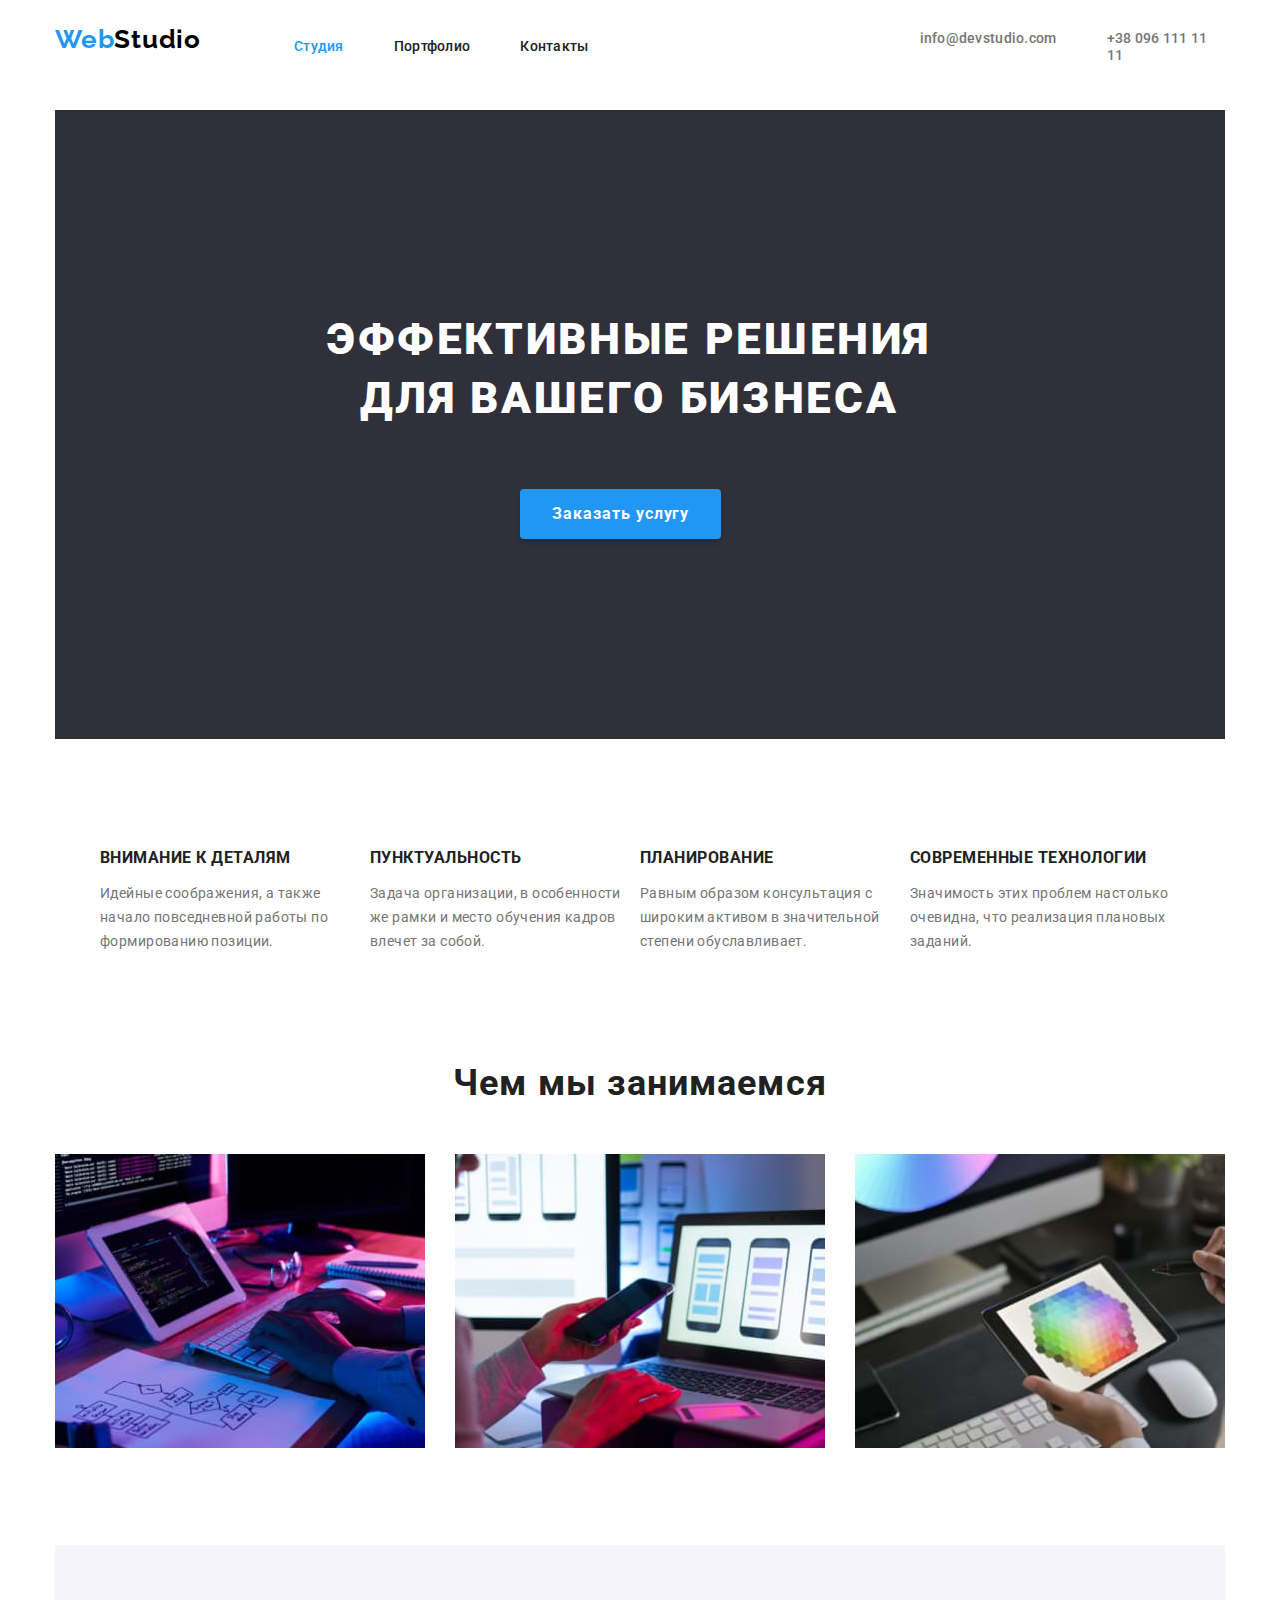
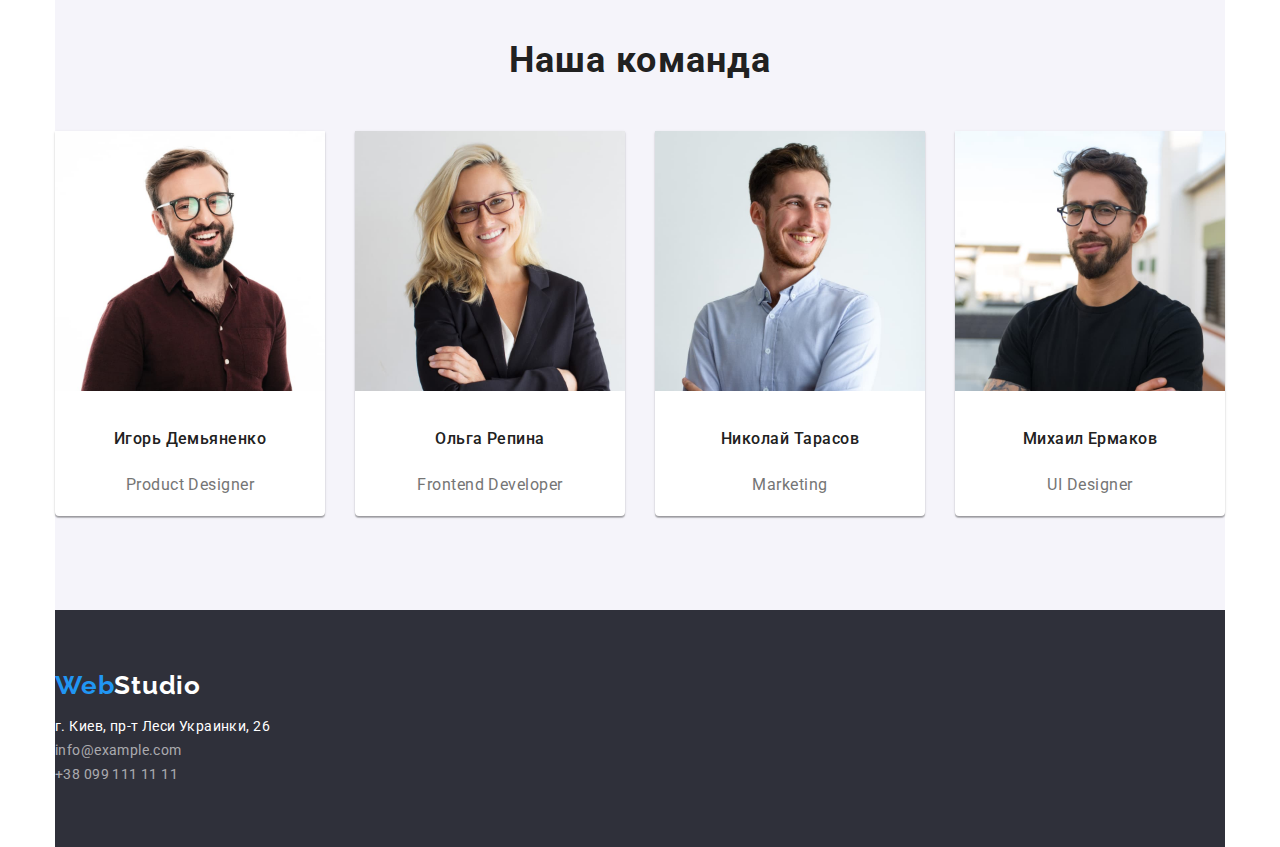
<file: index.html>
<!DOCTYPE html>
<html lang="ru">
  <head>
    <meta charset="UTF-8" />
    <meta http-equiv="X-UA-Compatible" content="IE=edge" />
    <meta name="viewport" content="width=device-width, initial-scale=1.0" />
    <link rel="preconnect" href="https://fonts.googleapis.com" />
    <link rel="preconnect" href="https://fonts.gstatic.com" crossorigin />
    <link
      href="https://fonts.googleapis.com/css2?family=Raleway:wght@700&family=Roboto:wght@400;500;700;900&display=swap"
      rel="stylesheet"
    />
    <link rel="stylesheet" href="./normalize.css" />
    <link rel="stylesheet" href="./css/styles.css" />
    <title>Студия</title>
  </head>
  <body>
    <header class="header">
      <div class="container">
        <a href="./index.html" class="logo">Web<span class="studio">Studio</span></a>
        <nav class="menu">
          <ul class="menu-list list">
            <li class="menu-item"><a href="./index.html" class="menu-link current">Студия</a></li>
            <li class="menu-item"><a href="./portfolio.html" class="menu-link">Портфолио</a></li>
            <li class="menu-item"><a href="#" class="menu-link">Контакты</a></li>
          </ul>
        </nav>
        <ul class="contact list">
          <li>
            <a href="mailto:info@devstudio.com" class="contact-item">info@devstudio.com</a>
          </li>
          <li><a href="tel:+380961111111" class="contact-item">+38 096 111 11 11</a></li>
        </ul>
      </div>
    </header>

    <main>
      <section class="hero container">
        <h1 class="hero-text">Эффективные решения для вашего бизнеса</h1>
        <button type="button" class="hero-button">Заказать услугу</button>
      </section>

      <!--Особенности-->
      <section class="features container">
        <h2 class="visually-hidden">Особенности</h2>
        <ul class="features-list list">
          <li class="features-block">
            <h3 class="features-title">Внимание к деталям</h3>
            <p class="features-text">
              Идейные соображения, а также начало повседневной работы по формированию позиции.
            </p>
          </li>
          <li class="features-block">
            <h3 class="features-title">Пунктуальность</h3>
            <p class="features-text">
              Задача организации, в особенности же рамки и место обучения кадров влечет за собой.
            </p>
          </li>
          <li class="features-block">
            <h3 class="features-title">Планирование</h3>
            <p class="features-text">
              Равным образом консультация с широким активом в значительной степени обуславливает.
            </p>
          </li>
          <li class="features-block">
            <h3 class="features-title">Современные технологии</h3>
            <p class="features-text">
              Значимость этих проблем настолько очевидна, что реализация плановых заданий.
            </p>
          </li>
        </ul>
      </section>

      <!--Виды деятельности-->
      <section class="container">
        <h2 class="secondary-title">Чем мы занимаемся</h2>
        <ul class="function-list list">
          <li class="function-item">
            <img src="./images/typing.jpg" alt="программирование" width="370" />
          </li>
          <li class="function-item">
            <img src="./images/mobile_phone.jpg" alt="разработка_приложений" width="370" />
          </li>
          <li class="function-item">
            <img src="./images/spectr.jpg" alt="дизайн" width="370" />
          </li>
        </ul>
      </section>

      <!--Команда-->
      <section class="team-section container">
        <h2 class="team-title">Наша команда</h2>
        <ul class="team-list list">
          <li class="team-item">
            <img src="./images/IgorD.jpg" alt="Игорь_Демьяненко" width="270" />
            <h3 class="member-title">Игорь Демьяненко</h3>
            <p lang="en" class="member-position">Product Designer</p>
          </li>
          <li class="team-item">
            <img src="./images/OlgaR.jpg" alt="Ольга_Репина" width="270" />
            <h3 class="member-title">Ольга Репина</h3>
            <p lang="en" class="member-position">Frontend Developer</p>
          </li>
          <li class="team-item">
            <img src="./images/NikolayT.jpg" alt="Николай_Тарасов" width="270" />
            <h3 class="member-title">Николай Тарасов</h3>
            <p lang="en" class="member-position">Marketing</p>
          </li>
          <li class="team-item">
            <img src="./images/MichaelE.jpg" alt="Михаил_Ермаков" width="270" />
            <h3 class="member-title">Михаил Ермаков</h3>
            <p lang="en" class="member-position">UI Designer</p>
          </li>
        </ul>
      </section>
    </main>

    <footer class="footer container">
      <div class="footer-block">
        <a href="./index.html" class="logo">Web<span class="footer-studio">Studio</span></a>
        <address class="adress">
          <ul class="list">
            <li>
              <a
                href="https://goo.gl/maps/cvpmodvqqdobvfhe7"
                target="_blank"
                rel="noopener nofollow noreferrer"
                class="adress-text"
                >г. Киев, пр-т Леси Украинки, 26</a
              >
            </li>
            <li><a href="mailto:info@example.com" class="footer-contact">info@example.com</a></li>
            <li><a href="tel:+380991111111" class="footer-contact">+38 099 111 11 11</a></li>
          </ul>
        </address>
      </div>
    </footer>
  </body>
</html>
</file>
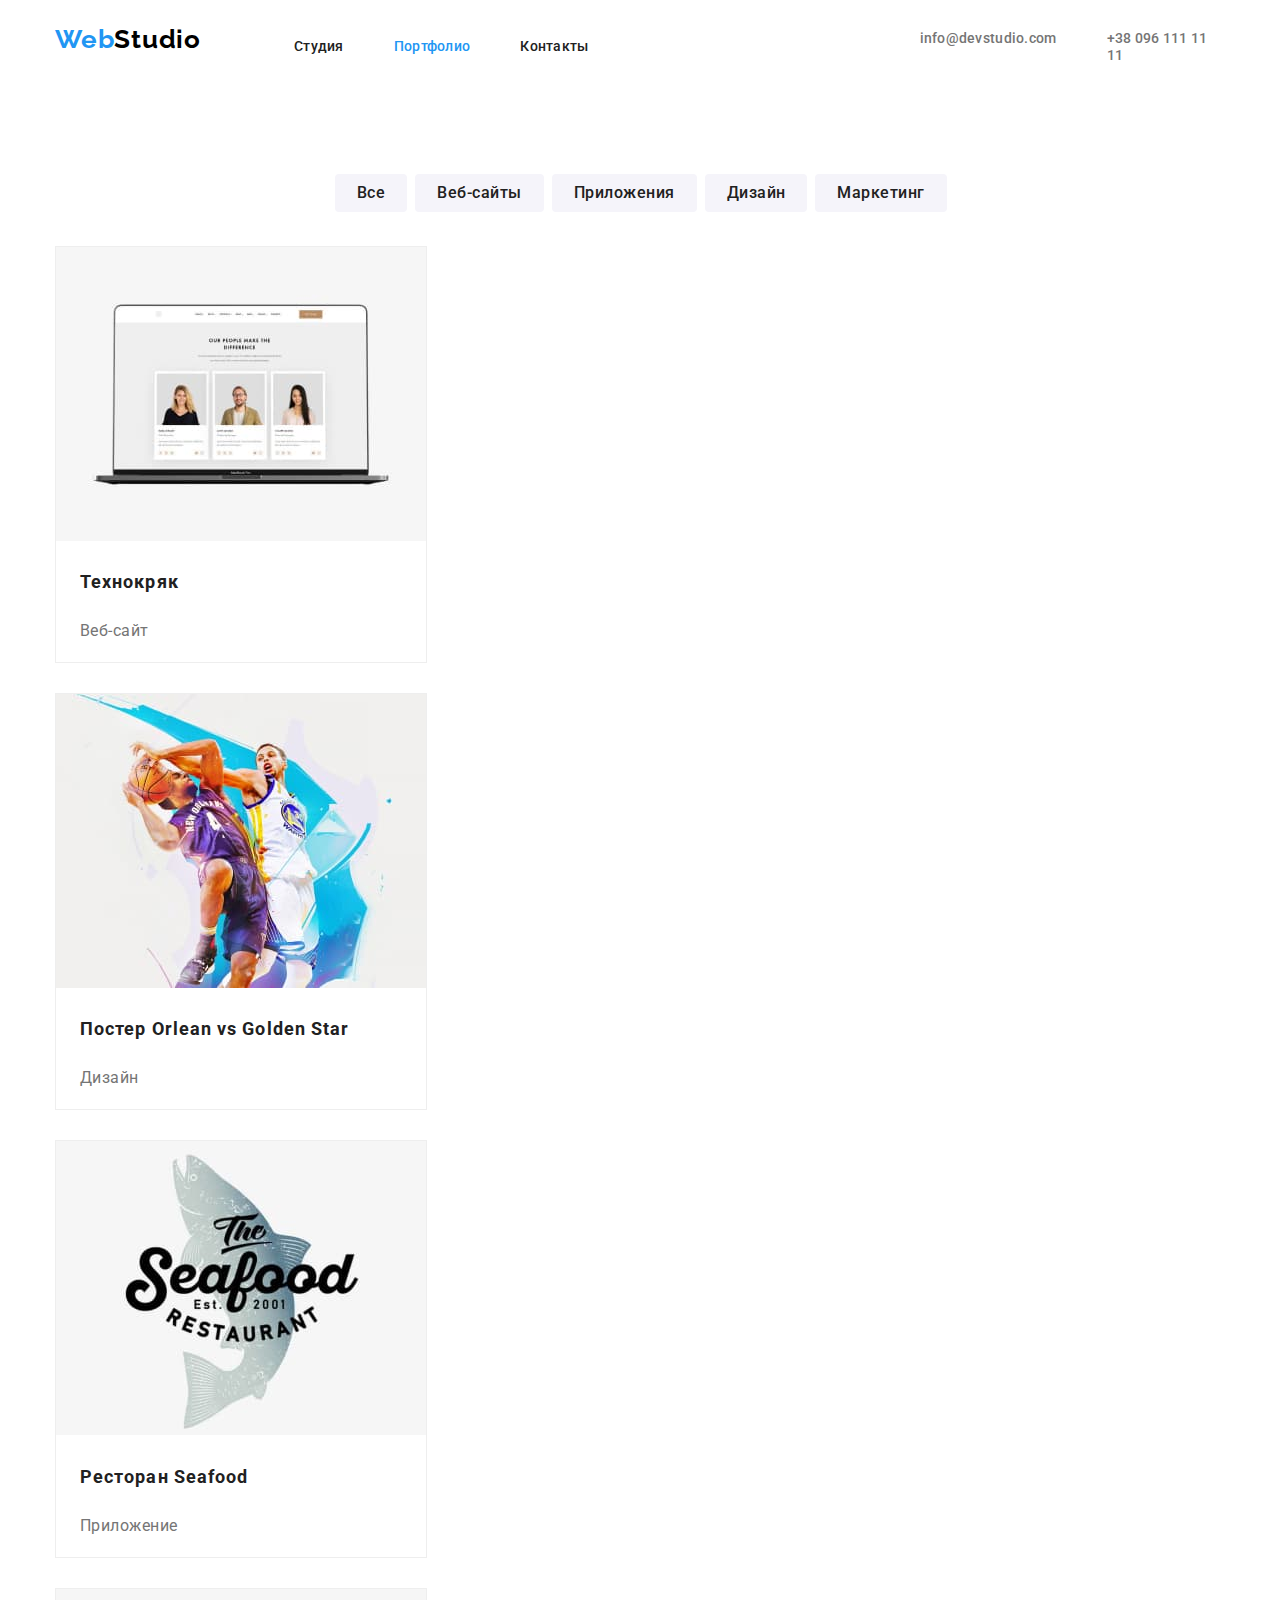
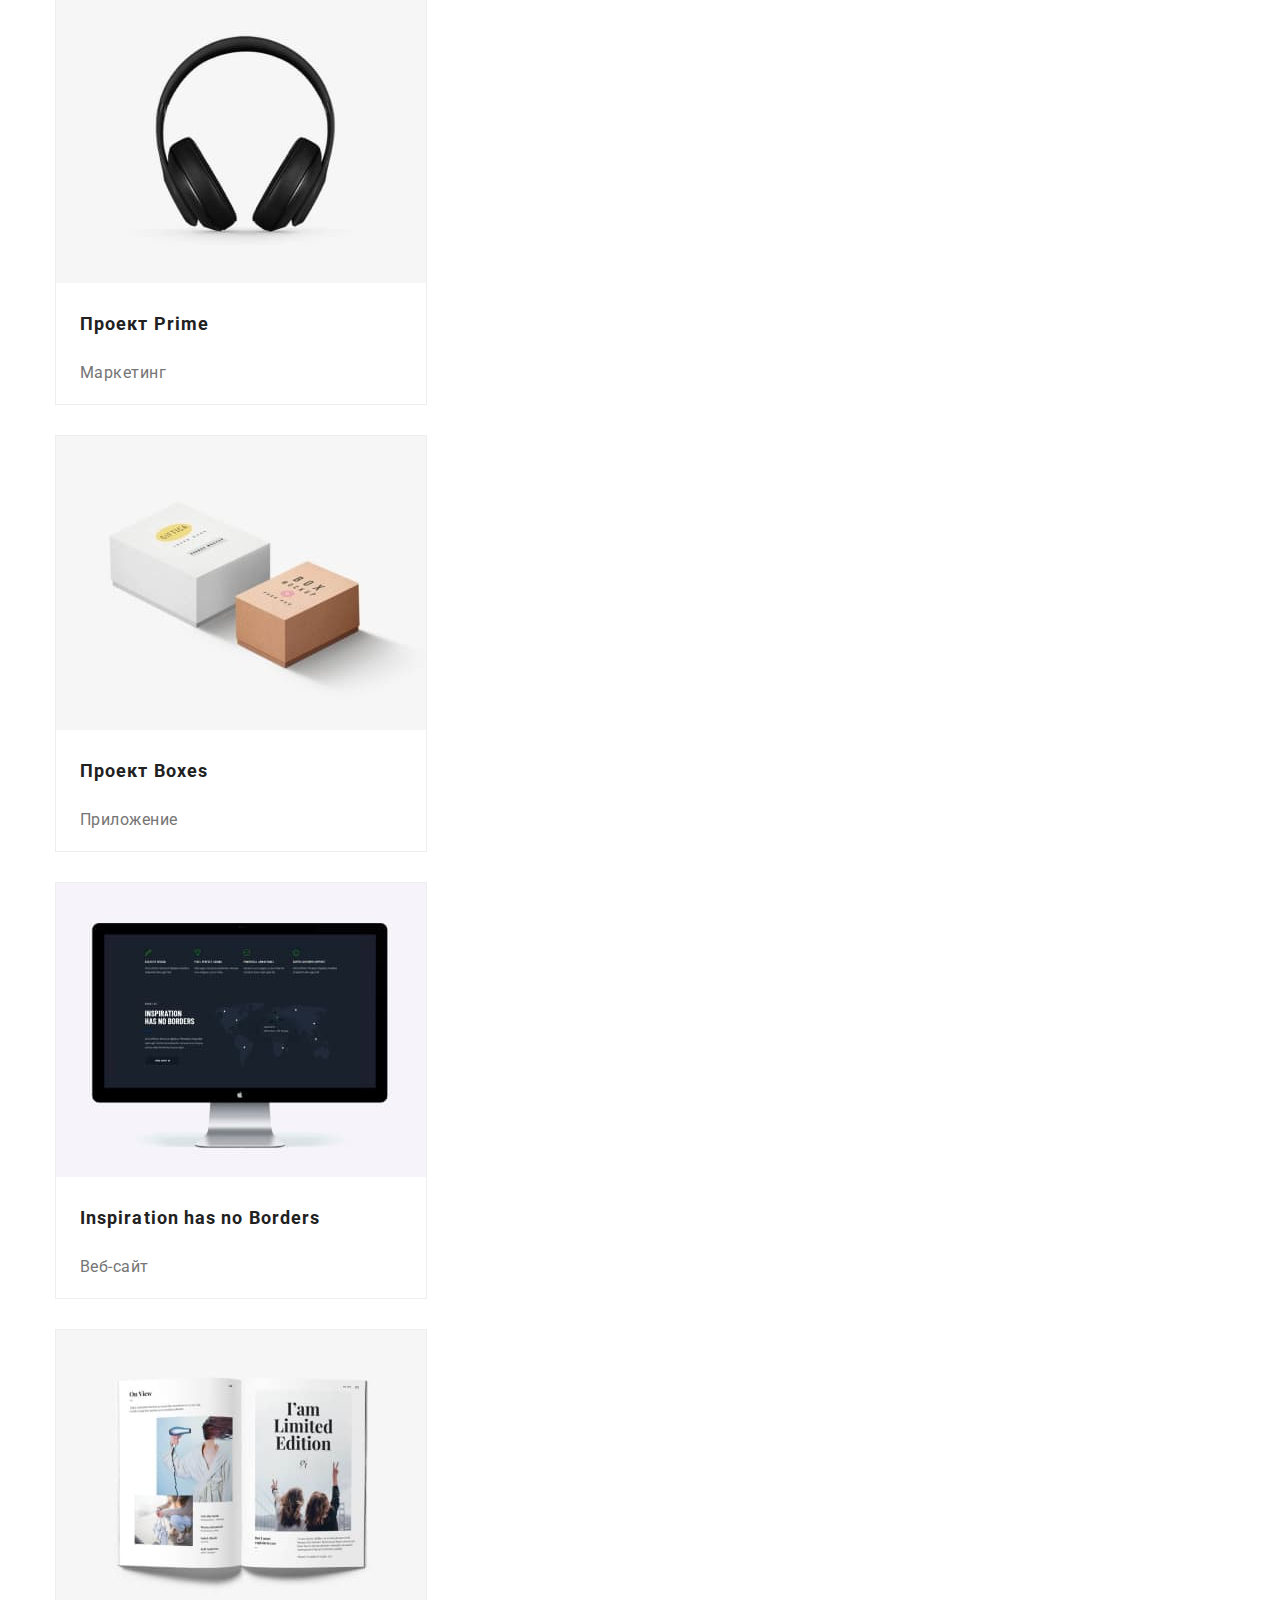
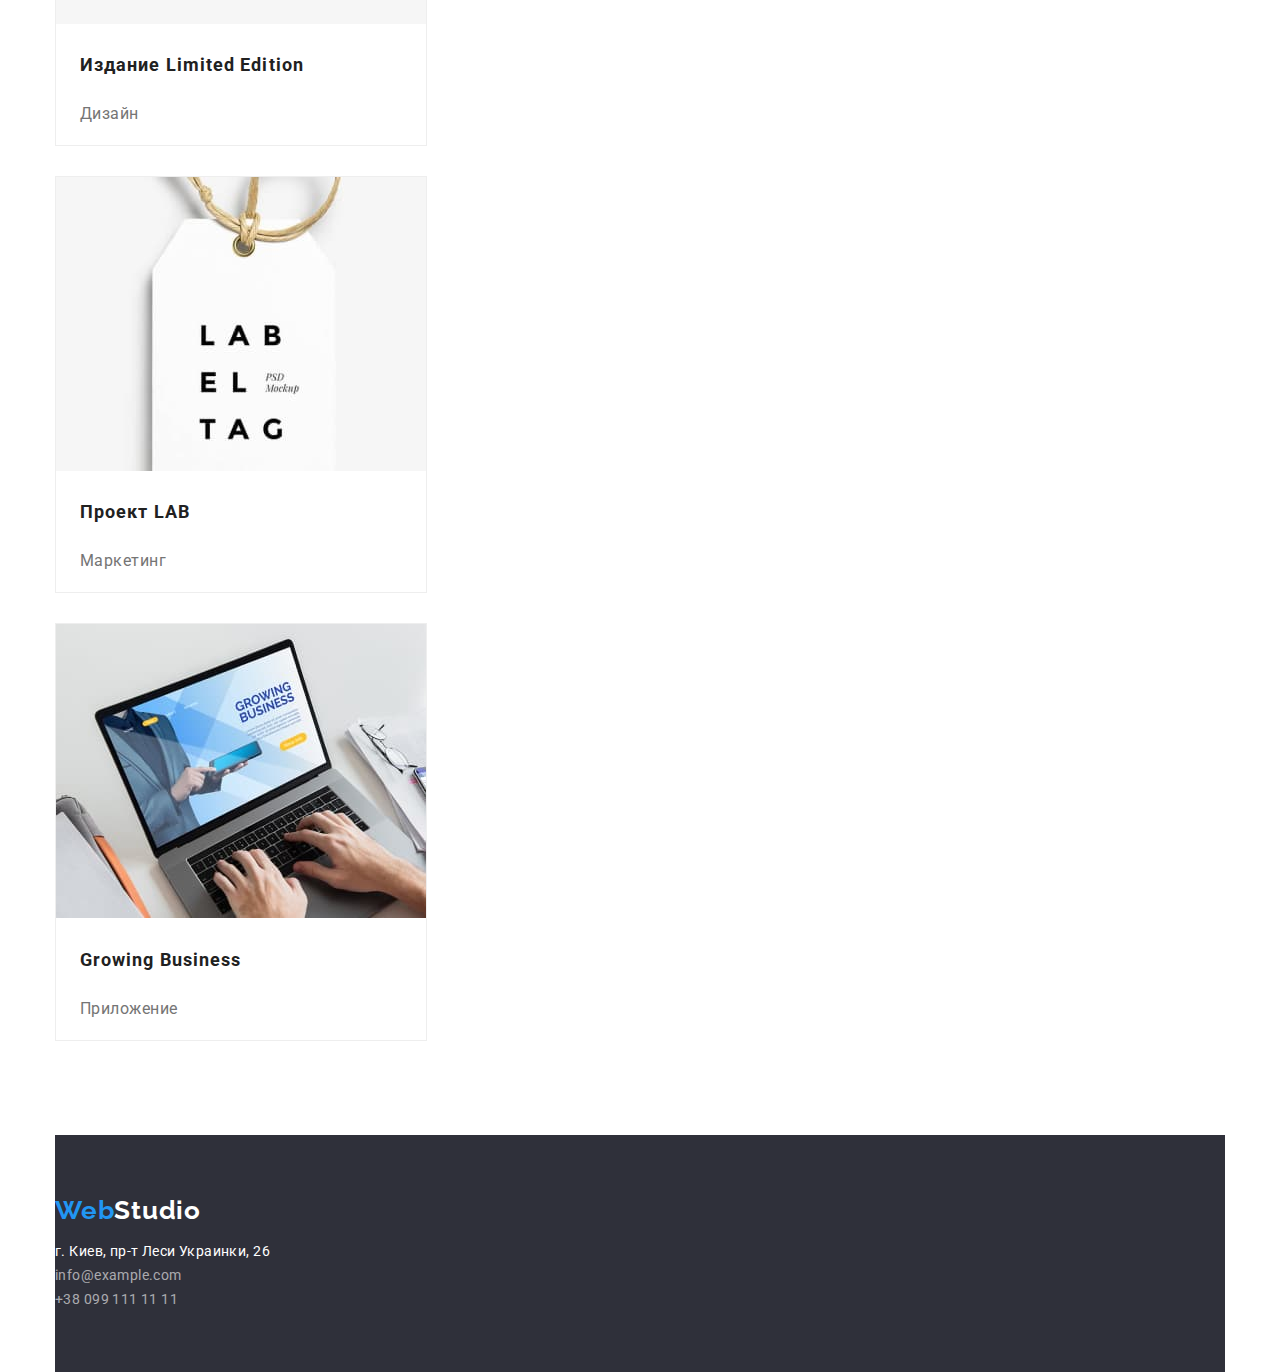
<file: portfolio.html>
<!DOCTYPE html>
<html lang="ru">
  <head>
    <meta charset="UTF-8" />
    <meta http-equiv="X-UA-Compatible" content="IE=edge" />
    <meta name="viewport" content="width=device-width, initial-scale=1.0" />
    <link rel="preconnect" href="https://fonts.googleapis.com" />
    <link rel="preconnect" href="https://fonts.gstatic.com" crossorigin />
    <link
      href="https://fonts.googleapis.com/css2?family=Raleway:wght@700&family=Roboto:wght@400;500;700;900&display=swap"
      rel="stylesheet"
    />
    <link rel="stylesheet" href="./normalize.css" />
    <link rel="stylesheet" href="./css/styles.css" />
    <title>Портфолио</title>
  </head>

  <body>
    <header class="header">
      <div class="container">
        <a href="./index.html" class="logo">Web<span class="studio">Studio</span></a>
        <nav class="menu">
          <ul class="menu-list list">
            <li class="menu-item"><a href="./index.html" class="menu-link">Студия</a></li>
            <li class="menu-item">
              <a href="./portfolio.html" class="menu-link current">Портфолио</a>
            </li>
            <li class="menu-item"><a href="#" class="menu-link">Контакты</a></li>
          </ul>
        </nav>
        <ul class="contact list">
          <li><a href="mailto:info@devstudio.com" class="contact-item">info@devstudio.com</a></li>
          <li><a href="tel:+380961111111" class="contact-item">+38 096 111 11 11</a></li>
        </ul>
      </div>
    </header>

    <main>
      <section class="portfolio container">
        <h1 class="visually-hidden">Портфолио</h1>
        <ul class="filter-list list">
          <li><button type="button" class="filter-button">Все</button></li>
          <li><button type="button" class="filter-button">Веб-сайты</button></li>
          <li><button type="button" class="filter-button">Приложения</button></li>
          <li><button type="button" class="filter-button">Дизайн</button></li>
          <li><button type="button" class="filter-button">Маркетинг</button></li>
        </ul>
        <ul class="portfolio-list list">
          <li class="project-item">
            <a href="#" class="project-link"
              ><img src="./images/notebook.jpg" alt="ноутбук" width="370" />
              <h2 class="project-title">Технокряк</h2>
              <p class="type-project">Веб-сайт</p>
            </a>
          </li>
          <li class="project-item">
            <a href="#" class="project-link"
              ><img src="./images/basketball.jpg" alt="баскетбол" width="370" />
              <h2 class="project-title">Постер <span lang="en">Orlean vs Golden Star</span></h2>
              <p class="type-project">Дизайн</p>
            </a>
          </li>
          <li class="project-item">
            <a href="#" class="project-link"
              ><img src="./images/emblem.jpg" alt="эмблема" width="370" />
              <h2 class="project-title">Ресторан <span lang="en">Seafood</span></h2>
              <p class="type-project">Приложение</p>
            </a>
          </li>
          <li class="project-item">
            <a href="#" class="project-link">
              <img src="./images/headphones.jpg" alt="наушники" width="370" />
              <h2 class="project-title">Проект <span lang="en">Prime</span></h2>
              <p class="type-project">Маркетинг</p>
            </a>
          </li>
          <li class="project-item">
            <a href="#" class="project-link">
              <img src="./images/boxes.jpg" alt="коробочки" width="370" />
              <h2 class="project-title">Проект <span lang="en">Boxes</span></h2>
              <p class="type-project">Приложение</p>
            </a>
          </li>
          <li class="project-item">
            <a href="#" class="project-link">
              <img src="./images/monitor.jpg" alt="монитор" width="370" />
              <h2 lang="en" class="project-title">Inspiration has no Borders</h2>
              <p class="type-project">Веб-сайт</p>
            </a>
          </li>
          <li class="project-item">
            <a href="#" class="project-link">
              <img src="./images/magazine.jpg" alt="журнал" width="370" />
              <h2 class="project-title">Издание <span lang="en">Limited Edition</span></h2>
              <p class="type-project">Дизайн</p>
            </a>
          </li>
          <li class="project-item">
            <a href="#" class="project-link">
              <img src="./images/tag.jpg" alt="лэйбл" width="370" />
              <h2 class="project-title">Проект <span lang="en">LAB</span></h2>
              <p class="type-project">Маркетинг</p>
            </a>
          </li>
          <li class="project-item">
            <a href="#" class="project-link">
              <img src="./images/taping.jpg" alt="печатаем_на_ноутбуке" width="370" />
              <h2 lang="en" class="project-title">Growing Business</h2>
              <p class="type-project">Приложение</p>
            </a>
          </li>
        </ul>
      </section>
    </main>

    <footer class="footer container">
      <div class="footer-block">
        <a href="./index.html" class="logo">Web<span class="footer-studio">Studio</span></a>
        <address class="adress">
          <ul class="list">
            <li>
              <a
                href="https://goo.gl/maps/cvpmodvqqdobvfhe7"
                target="_blank"
                rel="noopener nofollow noreferrer"
                class="adress-text"
                >г. Киев, пр-т Леси Украинки, 26</a
              >
            </li>
            <li><a href="mailto:info@example.com" class="footer-contact">info@example.com</a></li>
            <li><a href="tel:+380991111111" class="footer-contact">+38 099 111 11 11</a></li>
          </ul>
        </address>
      </div>
    </footer>
  </body>
</html>
</file>
<file: css/styles.css>
:root {
    --primary-text-color: #212121;
    --secondary-text-color: #757575;
    --accent-text-color: #FFFFFF;
    --accent-text-logo-color: #000;
    --accent-color: #2196F3;
    --accent-button-color: #188ce8;
    --background-color: #FFFFFF;
    --primary-background-color: #2F303A;
    --secondary-background-color: #F5F4FA;
    --border-color: #EEEEEE;
}

body {
    font-family: 'Roboto', sans-serif;
    font-size: 14px;
    font-weight: 400;
    font-style: normal;
    color: var(--primary-text-color);
    background-color: var(--background-color);
}

.container {
    width: 1170px;
    margin-left: auto;
    margin-right: auto;
}

.logo {
    font-family: 'Raleway';
    font-weight: 700;
    font-size: 26px;
    font-style: inherit;
    line-height: 1.2;
    letter-spacing: 0.03em;
    color: var(--accent-color);
    text-decoration: none;
    margin-right: 93px;
    padding-top: 24px;
    padding-bottom: 25px;
}

.studio {
    color: var(--accent-text-logo-color);
}

.menu {
    margin-right: 331px;
}

.menu-list {
    display: flex;
    align-items: center;
    gap: 50px; 
}

.list {
    list-style: none;
    padding-left: 0;
    padding-top: 0;
    margin-bottom: 0;
}

.header > .container {
    display: flex;
    align-items: center;
    justify-content: space-between;
}

.menu-item {
    font-weight: 500;
    line-height: 1.14;
    letter-spacing: 0.02em;
}


.menu-link {
    color: var(--primary-text-color);
    text-decoration: none;
}

.menu-link:hover,
.menu-link:focus {
    color: var(--accent-color);
}

.current {
    color: var(--accent-color);
}

.contact {
    display: flex;
    gap: 50px;
}

.contact-item {
    color: var(--secondary-text-color); 
    font-weight: 500;
    line-height: 1.14;
    letter-spacing: 0.02em;
    text-decoration: none;
}

.contact-item:hover,
.contact-item:focus {
    color: var(--accent-color);
}

/* main block*/
.hero {
    background-color: var(--primary-background-color);
}

.hero-text {
    color: var(--accent-text-color);
    font-weight: 900;
    font-size: 44px;
    line-height: 1.36;
    text-transform: uppercase;
    letter-spacing: 0.06em;
    text-align: center;
    width: 696px;
    padding-top: 200px;
    padding-left: 226px;
}

.hero-button {
    background-color: var(--accent-color);
    color: var(--accent-text-color);
    border: none;
    border-radius: 4px;
    padding: 10px 32px;
    box-shadow: 0px 4px 4px rgba(0, 0, 0, 0.15);
    cursor: pointer;
    font-family: inherit;
    font-weight: 700;
    font-size: 16px;
    line-height: 1.88;
    text-align: center;
    letter-spacing: 0.06em;
    margin: 30px 465px 200px 465px;
}

.hero-button:hover,
.hero-button:focus {
    background-color: var(--accent-button-color);
}

.features {
    margin-top: 94px;
    margin-bottom: 94px;
}

.visually-hidden {
    position: absolute;
    white-space: nowrap;
    width: 1px;
    height: 1px;
    overflow: hidden;
    border: 0;
    padding: 0;
    clip: rect(0 0 0 0);
    clip-path: inset(50%);
    margin: -1px;
}

.features-list {
    display: flex;
    justify-content: center;
}

.features-block {
   text-align: start;
   gap: 30px;
   width: 270px;
   
}

.features-title {
    font-weight: 700;
    line-height: 1.14;
    letter-spacing: 0.03em;
    text-transform: uppercase;
    margin-bottom: 10px;
}

.features-text {
    line-height: 1.71;
    letter-spacing: 0.03em;
    color: var(--secondary-text-color);
}

/* main function */

.secondary-title {
    font-weight: 700;
    font-size: 36px;
    line-height: 1.17;
    text-align: center;
    letter-spacing: 0.03em;
    margin-bottom: 50px;
}

.function-list {
    display: flex;
}

.function-item {
    margin: 0px 30px 0px 0px;
}

/* Our Team */

.team-section {
    background-color: var(--secondary-background-color);
    margin-top: 94px;
}

.team-title {
    font-weight: 700;
    font-size: 36px;
    line-height: 1.17;
    text-align: center;
    letter-spacing: 0.03em;
    margin-bottom: 50px;
    padding-top: 94px;
}

.team-list {
    display: flex;
}

.team-item {
    margin: 0px 30px 0px 0px;
    background: var(--background-color);
    box-shadow: 0px 1px 3px rgba(0, 0, 0, 0.12), 0px 1px 1px rgba(0, 0, 0, 0.14), 0px 2px 1px rgba(0, 0, 0, 0.2);
    border-radius: 0px 0px 4px 4px;
    width: 270px;
    margin-bottom: 94px;
}

.member-title {
    font-size: 16px;
    font-weight: 500;
    line-height: 1.88;
    text-align: center;
    letter-spacing: 0.03em;
    margin-top: 30px;
    margin-bottom: 10px;
}

.member-position {
    font-size: 16px;
    line-height: 1.88;
    text-align: center;
    letter-spacing: 0.03em;
    color: var(--secondary-text-color);
}

/*footer*/
.footer {
    background-color: var(--primary-background-color);
}

.footer-block {
    padding-top: 60px;
    padding-bottom: 60px;
}

.footer-studio {
    color: var(--accent-text-color);
    margin-bottom: 20px;  
}

.adress {
    font-style: normal;
}

.adress-text {
    color: var(--accent-text-color);
    line-height: 1.71;
    letter-spacing: 0.03em;
    text-decoration: none;
    margin-bottom: 9px;
}

.footer-contact {
    color: rgba(255, 255, 255, 0.6);
    line-height: 1.71;
    letter-spacing: 0.03em;
    text-decoration: none;
    margin-bottom: 9px;
}

.footer-contact:hover,
.footer-contact:focus {
    color: var(--accent-color);
}

/*Portfolio Page*/

.portfolio {
    margin-top: 94px;
    margin-bottom: 94px;
}

.filter-list {
    display: flex;
    flex-wrap: wrap;
    gap: 8px;
    margin-bottom: 34px;
    padding-left: 280px;
}

.filter-button {
    background-color: var(--secondary-background-color);
    color: var(--primary-text-color);
    border: none;
    border-radius: 4px;
    padding: 6px 22px;
    cursor: pointer;
    font-family: inherit;
    font-weight: 500;
    font-size: 16px;
    line-height: 1.62;
    text-align: center;
    letter-spacing: 0.03em;
}

.filter-button:hover,
.filter-button:focus {
    background-color: var(--accent-color);
    color: var(--accent-text-color);
    box-shadow: 0px 3px 1px rgba(0, 0, 0, 0.1), 0px 1px 2px rgba(0, 0, 0, 0.08), 0px 2px 2px rgba(0, 0, 0, 0.12);
}

.portfolio-list {
    margin-bottom: 30px;
}

.project-item {
    background: var(--background-color);
    border: 1px solid var(--border-color);
    width: 370px;
    margin-bottom: 30px;
}

.project-link {
    text-decoration: none;
}

.project-title{
    font-weight: 700;
    font-size: 18px;
    line-height: 2;
    letter-spacing: 0.06em;
    margin-top: 20px;
    margin-bottom: 4px;
    margin-left: 24px;
    color: var(--primary-text-color);
}

.project-link:hover,
.project-link:focus {
    color: var(--accent-color);
}

.type-project {
    font-size: 16px;
    line-height: 1.88;
    letter-spacing: 0.03em;
    color: var(--secondary-text-color);
    margin-left: 24px;
}
</file>
